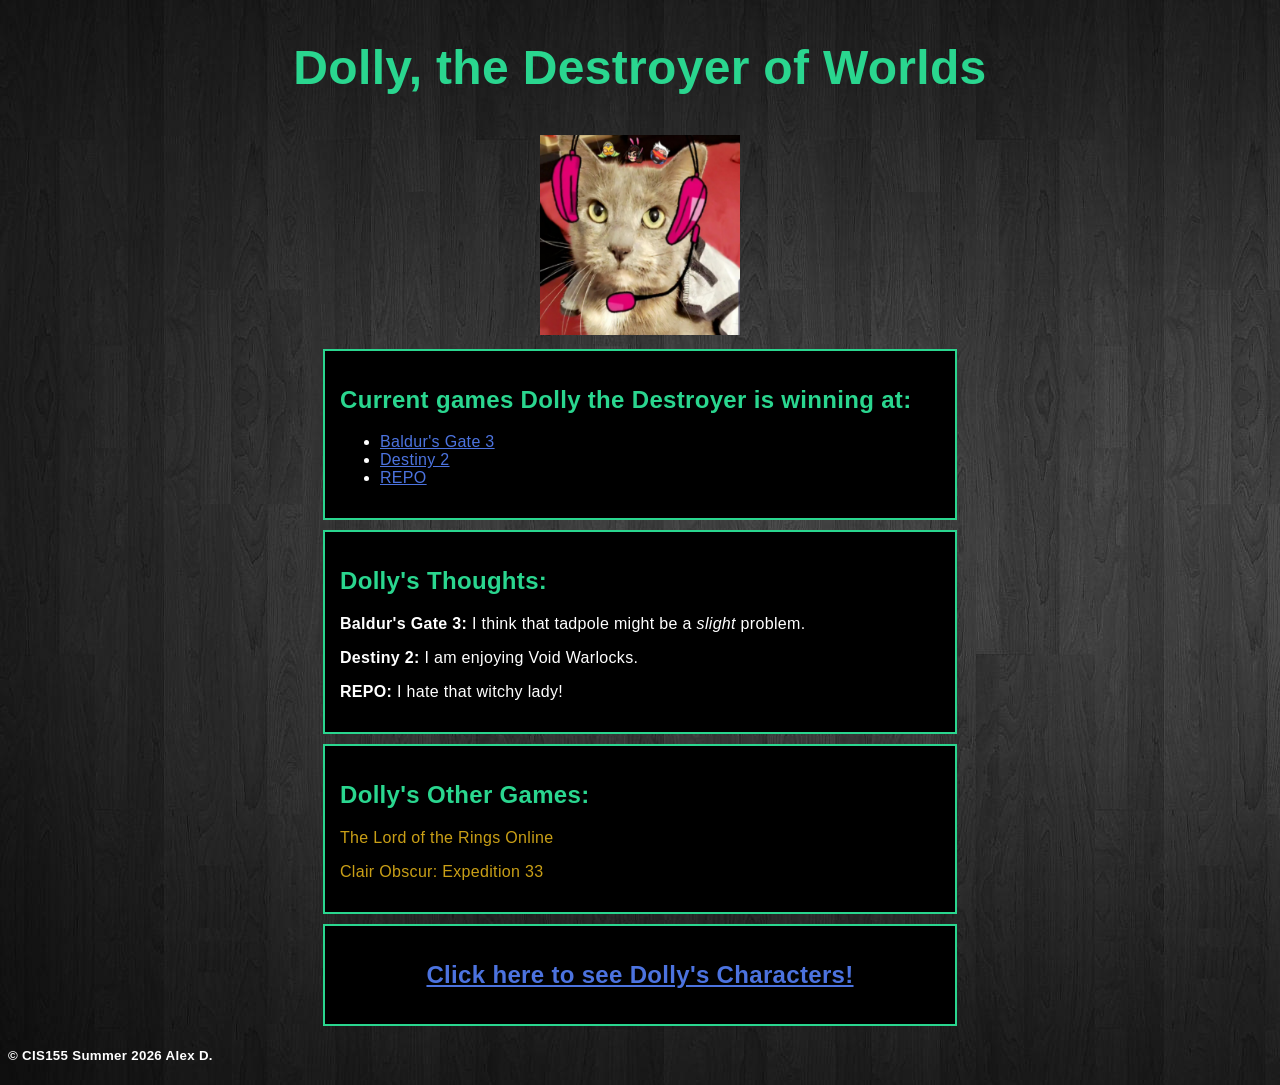
<file: index.html>
<!DOCTYPE html>
<html lang="en">

<head>
    <meta charset="UTF-8">
    <meta name="viewport" content="width=device-width, initial-scale=1.0">
    <meta name="description" content="Dolly is a cat who is a little fat. She likes treats and games.">
    <link rel="stylesheet" href="index.css">
    <title>Dolly's Domain</title> <!--Should add JJK favicon -->
</head>

<!--ALT-SHIFT-F for quick format.-->

<body> <!--Body of the page-->

    <main> <!--Main content of the page-->

        <section id="intro"> <!--Using sections to group things together-->

            <h1 class="header">Dolly, the Destroyer of Worlds</h1>

            <img src="images/dolly.jpg" alt="Picture of Dolly the Destroyer" width="200" height="200">

        </section>

        <section id="main-games" class="box"> 

            <!-- <img src="images/dolly.jpg" alt="Picture of Dolly the Destroyer" width="200" height="200"> -->

            <h2 class="header">Current games Dolly the Destroyer is winning at:</h2>

            <ul> <!--Double check links work.-->
                <li><a href="https://bg3.wiki/">Baldur's Gate 3</a></li>
                <li><a href="https://destiny.fandom.com/wiki/Destiny_2">Destiny 2</a></li>
                <li><a href="https://repo-2025horror.fandom.com/wiki/Repo_Wiki">REPO</a></li>
            </ul>

        </section>

        <section class="box">

            <h2 class="header">Dolly's Thoughts:</h2>

            <p><strong>Baldur's Gate 3:</strong> I think that tadpole might be a <em>slight</em> problem.</p>
            <p><strong>Destiny 2:</strong> I am enjoying Void Warlocks.</p>
            <p><strong>REPO:</strong> I hate that witchy lady!</p>

        </section>

        <section class="box" id="other-games">

            <h2 class="header">Dolly's Other Games:</h2>
            <p> The Lord of the Rings Online </p>
            <p> Clair Obscur: Expedition 33 </p>

        </section>

        <section class="box" id="game-characters">

            <h2><a href="html/page2.html">Click here to see Dolly's Characters!</a></h2>

        </section>




    </main>

    <footer> <!--Footer of the page-->
        <h5>&copy; CIS155 Summer 2026 Alex D.</h5>
    </footer>

</body>

</html>
</file>
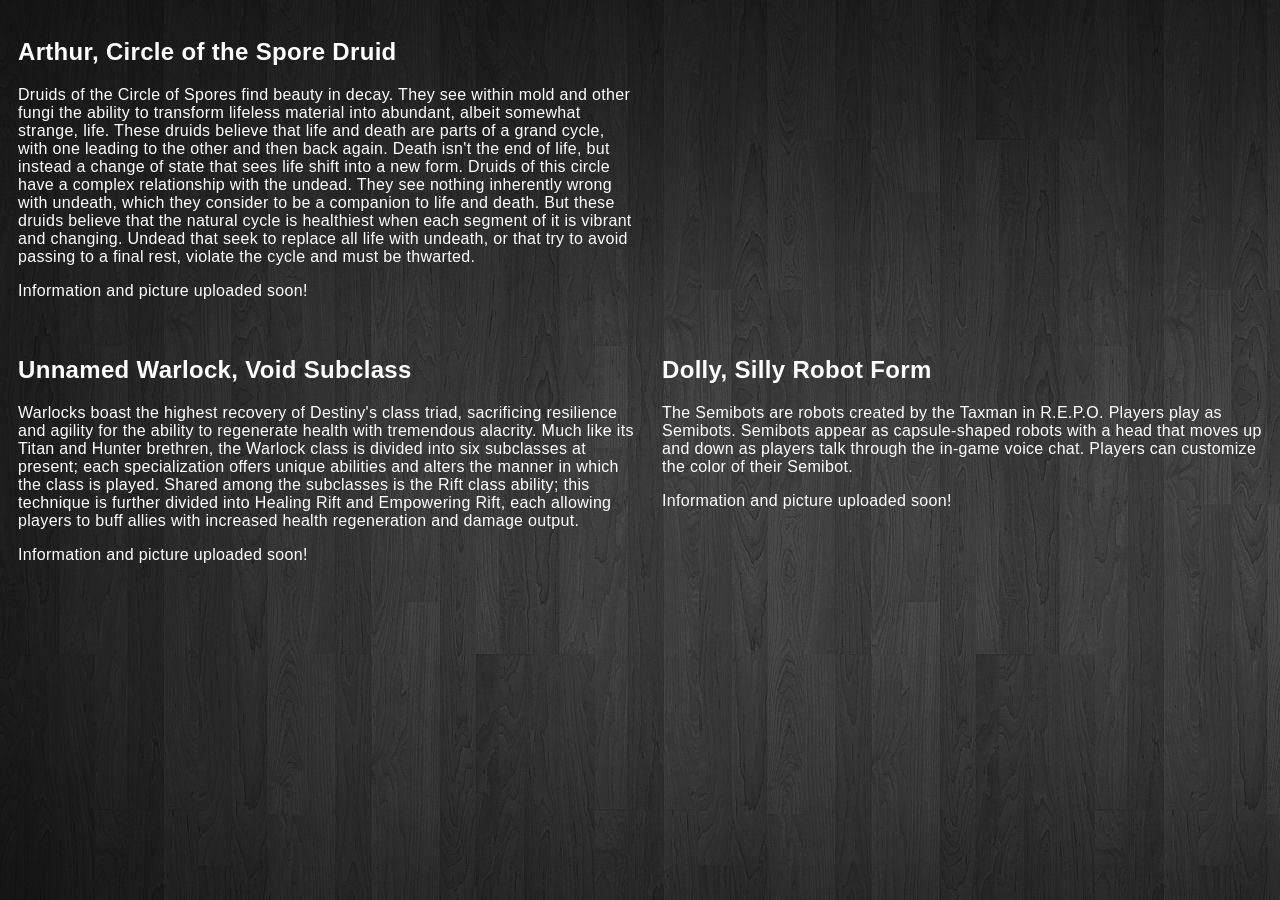
<file: html/page2.html>
<!DOCTYPE html>
<html lang="en">

<head>

    <meta charset="UTF-8">
    <meta name="viewport" content="width=device-width, initial-scale=1.0">
    <title>Game Characters</title>
    <link rel="stylesheet" href="page2.css">

</head>

<body>
    <main>

        <section id="bg3" class="b1">

            <h1>Arthur, Circle of the Spore Druid</h1>

            <p> Druids of the Circle of Spores find beauty in decay. They see within mold and other fungi the ability to
                transform lifeless material into abundant, albeit somewhat strange, life. These druids believe that life
                and death are parts of a grand cycle, with one leading to the other and then back again. Death isn't the
                end of life, but instead a change of state that sees life shift into a new form.

                Druids of this circle have a complex relationship with the undead. They see nothing inherently wrong
                with undeath, which they consider to be a companion to life and death. But these druids believe that the
                natural cycle is healthiest when each segment of it is vibrant and changing. Undead that seek to replace
                all life with undeath, or that try to avoid passing to a final rest, violate the cycle and must be
                thwarted.</p>

            <p>Information and picture uploaded soon!</p>

        </section>

        <section id="destiny2" class="b1">

            <h1>Unnamed Warlock, Void Subclass</h1>

            <p> Warlocks boast the highest recovery of Destiny's class triad, sacrificing resilience and agility for the
                ability to regenerate health with tremendous alacrity.

                Much like its Titan and Hunter brethren, the Warlock class is divided into six subclasses at present;
                each specialization offers unique abilities and alters the manner in which the class is played. Shared
                among the subclasses is the Rift class ability; this technique is further divided into Healing Rift and
                Empowering Rift, each allowing players to buff allies with increased health regeneration and damage
                output.
            </p>

            <p>Information and picture uploaded soon!</p>

        </section>

        <section id="repo" class="b2">

            <h1>Dolly, Silly Robot Form </h1>

            <p> The Semibots are robots created by the Taxman in R.E.P.O. Players play as Semibots. Semibots appear as
                capsule-shaped robots with a head that moves up and down as players talk through the in-game voice chat.
                Players can customize the color of their Semibot.
            </p>

            <p>Information and picture uploaded soon!</p>

        </section>


    </main>
</body>

</html>
</file>
<file: index.css>
/* Save both html and css files to see changes on live server. */

body {

    background-color: rgb(0, 0, 0);
    background-image: url("./images/bg.jpg");
    background-size: auto;
    font-family: Arial, Helvetica, sans-serif;
    letter-spacing: 0.02em;
    color: rgb(255, 255, 255);

}

h1 {

    text-align: center;
    font-size: 3em;

}

.box {

    width: 600px;
    border: 2px solid #2ad68f;
    padding: 15px;
    margin: 10px auto;
    background-color: #000000;

}

section#intro {

    text-align: center;

}

section#game-characters {

   text-align: center;

}


a {

    color: rgb(76, 115, 223);

}

section#main-games a:hover {

    font-size: 1.3em;

}

section#game-characters a:hover {

    font-size: 1.3em;

}

.header {

    color: #2ad68f;

}


section#other-games>p {

    color: rgb(201, 159, 22);

}
</file>
<file: html/page2.css>
body {

    background-color: rgb(0, 0, 0);
    background-image: url("../images/bg.jpg");
    background-size: auto;
    font-family: Arial, Helvetica, sans-serif;
    letter-spacing: 0.02em;
    color: rgb(255, 255, 255);
    text-align: center;

}

.b1 {

    text-align: left;
    margin: 10px;
    width: 620px;
    height:fit-content;
    float: left;
}


.b2 {

    text-align: left;
    margin: 10px;
    width: 600px;
    float: right
    
}
</file>
